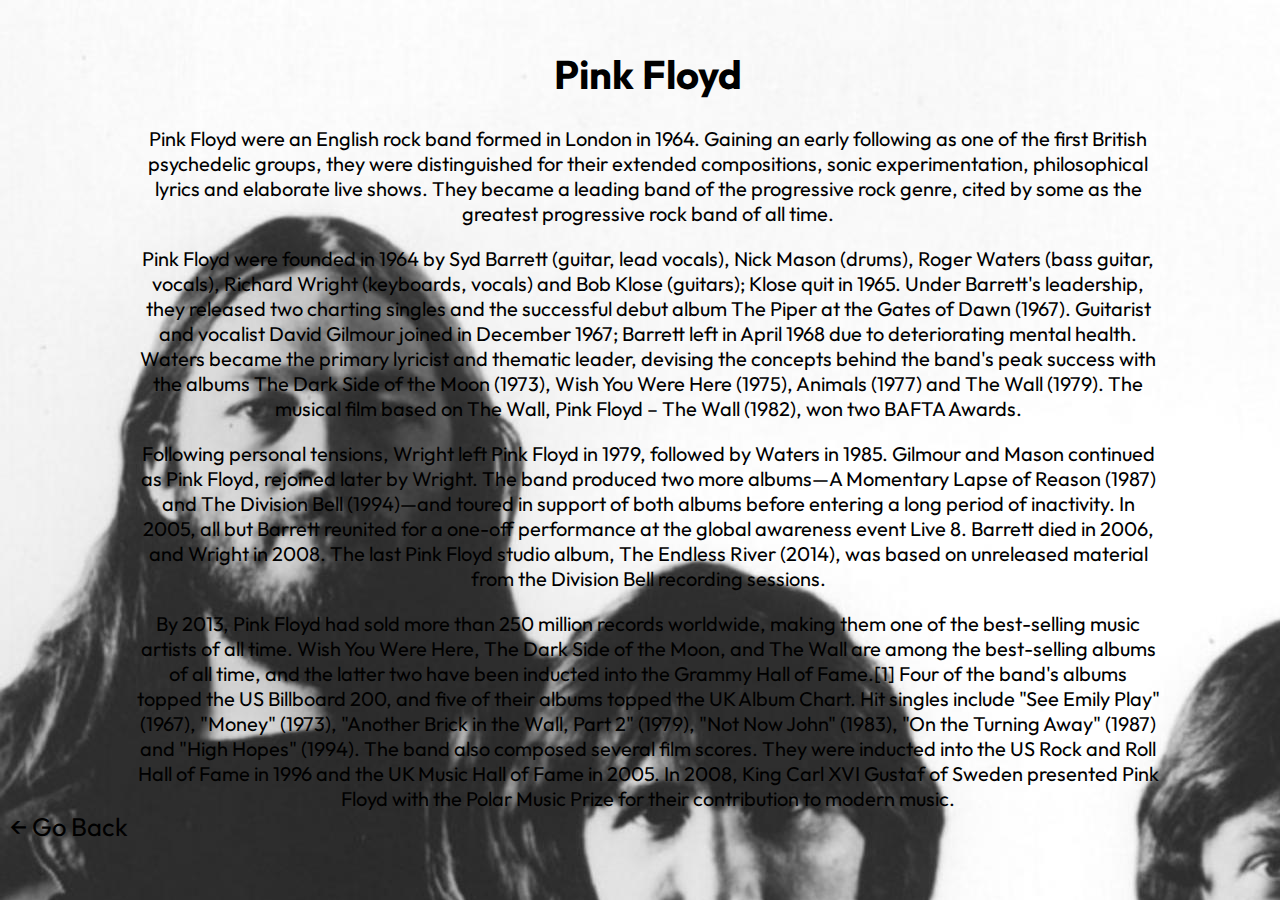
<file: redirects/about.html>
<!DOCTYPE html>
<html lang="en">
<head>
    <meta charset="UTF-8">
    <meta http-equiv="X-UA-Compatible" content="IE=edge">
    <meta name="viewport" content="width=device-width, initial-scale=1.0">
    <title>Pink Floyd</title>
    <link rel="stylesheet" href="style/general-redir.css">
    <link rel="stylesheet" href="style/about.css">
</head>
<body>
    <div class="text">
        <h1>Pink Floyd</h1>
        <p>Pink Floyd were an English rock band formed in London in 1964. Gaining an early following as one of the first British psychedelic groups, they were distinguished for their extended compositions, sonic experimentation, philosophical lyrics and elaborate live shows. They became a leading band of the progressive rock genre, cited by some as the greatest progressive rock band of all time.</p>
        <p>Pink Floyd were founded in 1964 by Syd Barrett (guitar, lead vocals), Nick Mason (drums), Roger Waters (bass guitar, vocals), Richard Wright (keyboards, vocals) and Bob Klose (guitars); Klose quit in 1965. Under Barrett's leadership, they released two charting singles and the successful debut album The Piper at the Gates of Dawn (1967). Guitarist and vocalist David Gilmour joined in December 1967; Barrett left in April 1968 due to deteriorating mental health. Waters became the primary lyricist and thematic leader, devising the concepts behind the band's peak success with the albums The Dark Side of the Moon (1973), Wish You Were Here (1975), Animals (1977) and The Wall (1979). The musical film based on The Wall, Pink Floyd – The Wall (1982), won two BAFTA Awards.</p>
        <p>Following personal tensions, Wright left Pink Floyd in 1979, followed by Waters in 1985. Gilmour and Mason continued as Pink Floyd, rejoined later by Wright. The band produced two more albums—A Momentary Lapse of Reason (1987) and The Division Bell (1994)—and toured in support of both albums before entering a long period of inactivity. In 2005, all but Barrett reunited for a one-off performance at the global awareness event Live 8. Barrett died in 2006, and Wright in 2008. The last Pink Floyd studio album, The Endless River (2014), was based on unreleased material from the Division Bell recording sessions.</p>
        <p>By 2013, Pink Floyd had sold more than 250 million records worldwide, making them one of the best-selling music artists of all time. Wish You Were Here, The Dark Side of the Moon, and The Wall are among the best-selling albums of all time, and the latter two have been inducted into the Grammy Hall of Fame.[1] Four of the band's albums topped the US Billboard 200, and five of their albums topped the UK Album Chart. Hit singles include "See Emily Play" (1967), "Money" (1973), "Another Brick in the Wall, Part 2" (1979), "Not Now John" (1983), "On the Turning Away" (1987) and "High Hopes" (1994). The band also composed several film scores. They were inducted into the US Rock and Roll Hall of Fame in 1996 and the UK Music Hall of Fame in 2005. In 2008, King Carl XVI Gustaf of Sweden presented Pink Floyd with the Polar Music Prize for their contribution to modern music.</p>
    </div>
    <a href="../index.html" class="back">&larr; Go Back</a>
</body>
</html>
</file>
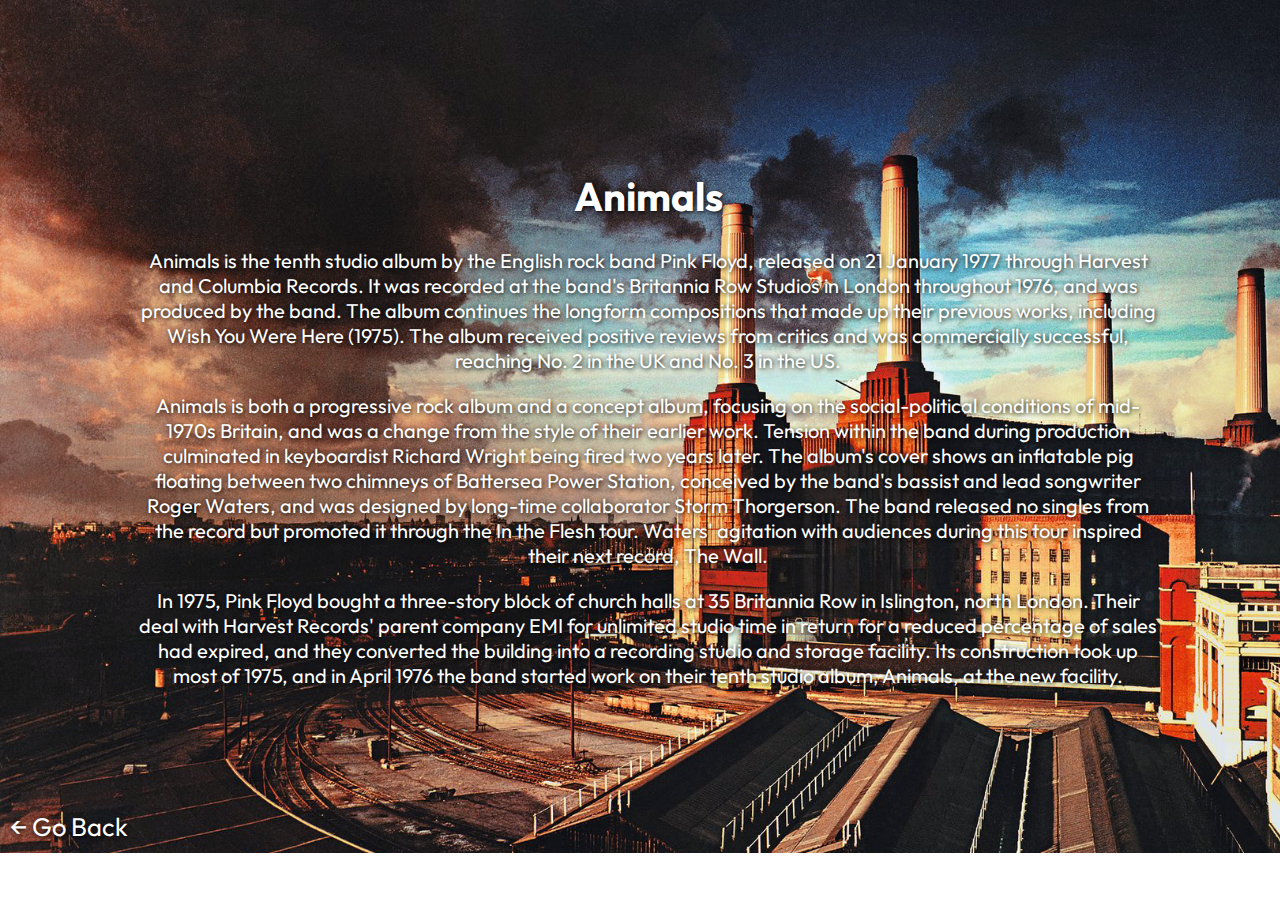
<file: redirects/Animals.html>
<!DOCTYPE html>
<html lang="en">
<head>
    <meta charset="UTF-8">
    <meta http-equiv="X-UA-Compatible" content="IE=edge">
    <meta name="viewport" content="width=device-width, initial-scale=1.0">
    <title>Animals</title>
    <link rel="stylesheet" href="style/animals.css">
    <link rel="stylesheet" href="style/general-redir.css">
</head>
<body>
    <div class="text">
        <h1>Animals</h1>
        <p>Animals is the tenth studio album by the English rock band Pink Floyd, released on 21 January 1977 through Harvest and Columbia Records. It was recorded at the band's Britannia Row Studios in London throughout 1976, and was produced by the band. The album continues the longform compositions that made up their previous works, including Wish You Were Here (1975). The album received positive reviews from critics and was commercially successful, reaching No. 2 in the UK and No. 3 in the US.</p>
        <p>Animals is both a progressive rock album and a concept album, focusing on the social-political conditions of mid-1970s Britain, and was a change from the style of their earlier work. Tension within the band during production culminated in keyboardist Richard Wright being fired two years later. The album's cover shows an inflatable pig floating between two chimneys of Battersea Power Station, conceived by the band's bassist and lead songwriter Roger Waters, and was designed by long-time collaborator Storm Thorgerson. The band released no singles from the record but promoted it through the In the Flesh tour. Waters' agitation with audiences during this tour inspired their next record, The Wall.</p>
        <p>In 1975, Pink Floyd bought a three-story block of church halls at 35 Britannia Row in Islington, north London. Their deal with Harvest Records' parent company EMI for unlimited studio time in return for a reduced percentage of sales had expired, and they converted the building into a recording studio and storage facility. Its construction took up most of 1975, and in April 1976 the band started work on their tenth studio album, Animals, at the new facility.</p>
    </div>
    <a href="../index.html" class="back">&larr; Go Back</a>
</body>
</html>
</file>
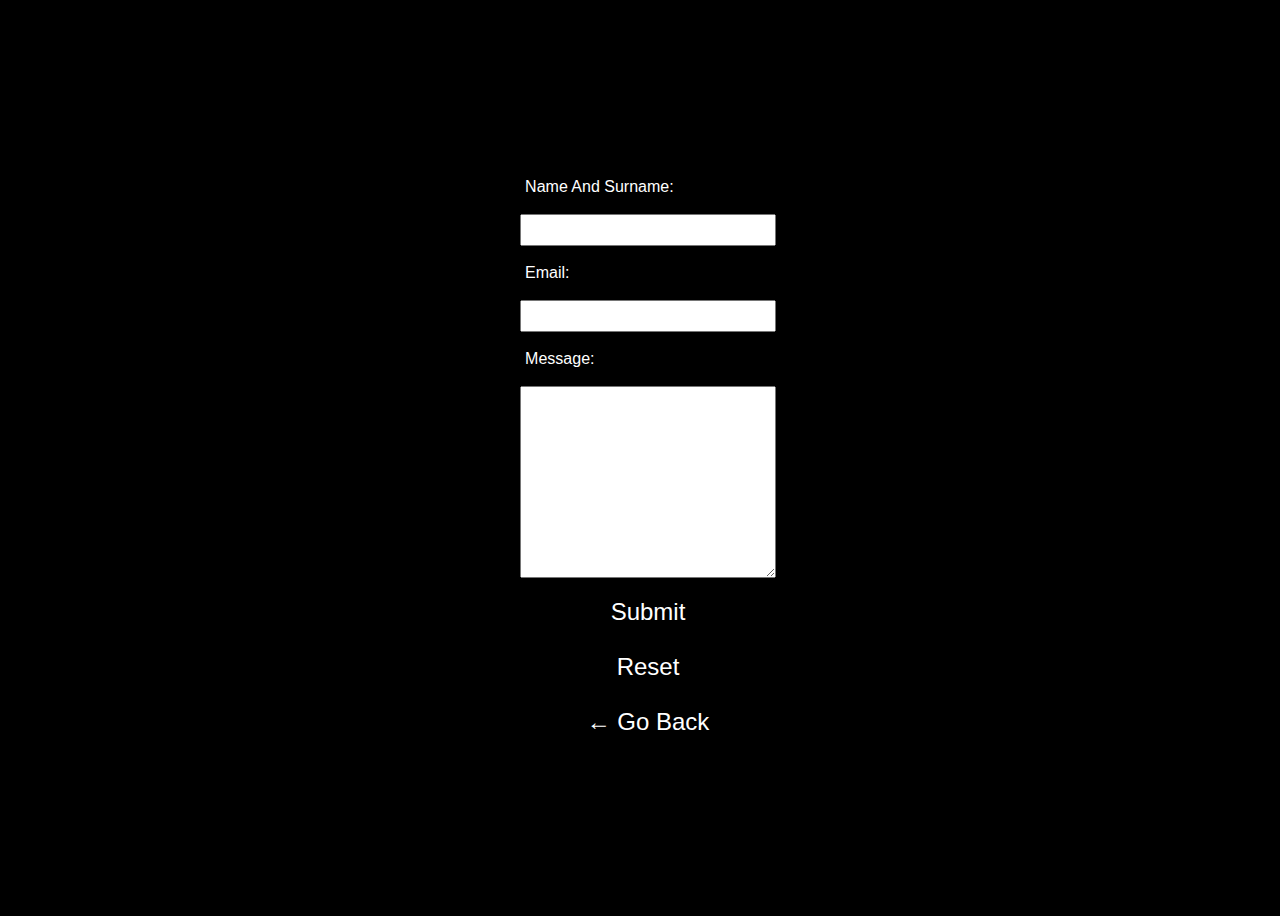
<file: redirects/Contact.html>
<!DOCTYPE html>
<html lang="en">
<head>
    <meta charset="UTF-8">
    <meta http-equiv="X-UA-Compatible" content="IE=edge">
    <meta name="viewport" content="width=device-width, initial-scale=1.0">
    <title>Contact</title>
    <link rel="stylesheet" href="style\contact.css">
    <link href="https://fonts.googleapis.com/icon?family=Material+Icons" rel="stylesheet">
</head>
<body>
    <form action="">
        <label for="name">Name And Surname:</label>
        <input type="text" name="name" id="name" required>
        <label for="email">Email:</label>
        <input type="email" name="email" id="email" required>
        <label for="message">Message:</label>
        <textarea name="message" id="message" cols="30" rows="10"></textarea>
        <input type="submit" value="Submit" class="submit">
        <button type="reset" class="reset">Reset</button>
        <a href="../index.html" tabindex="0" class="back">
            &larr; Go Back
        </a>
    </form>
</body>
</html>
</file>
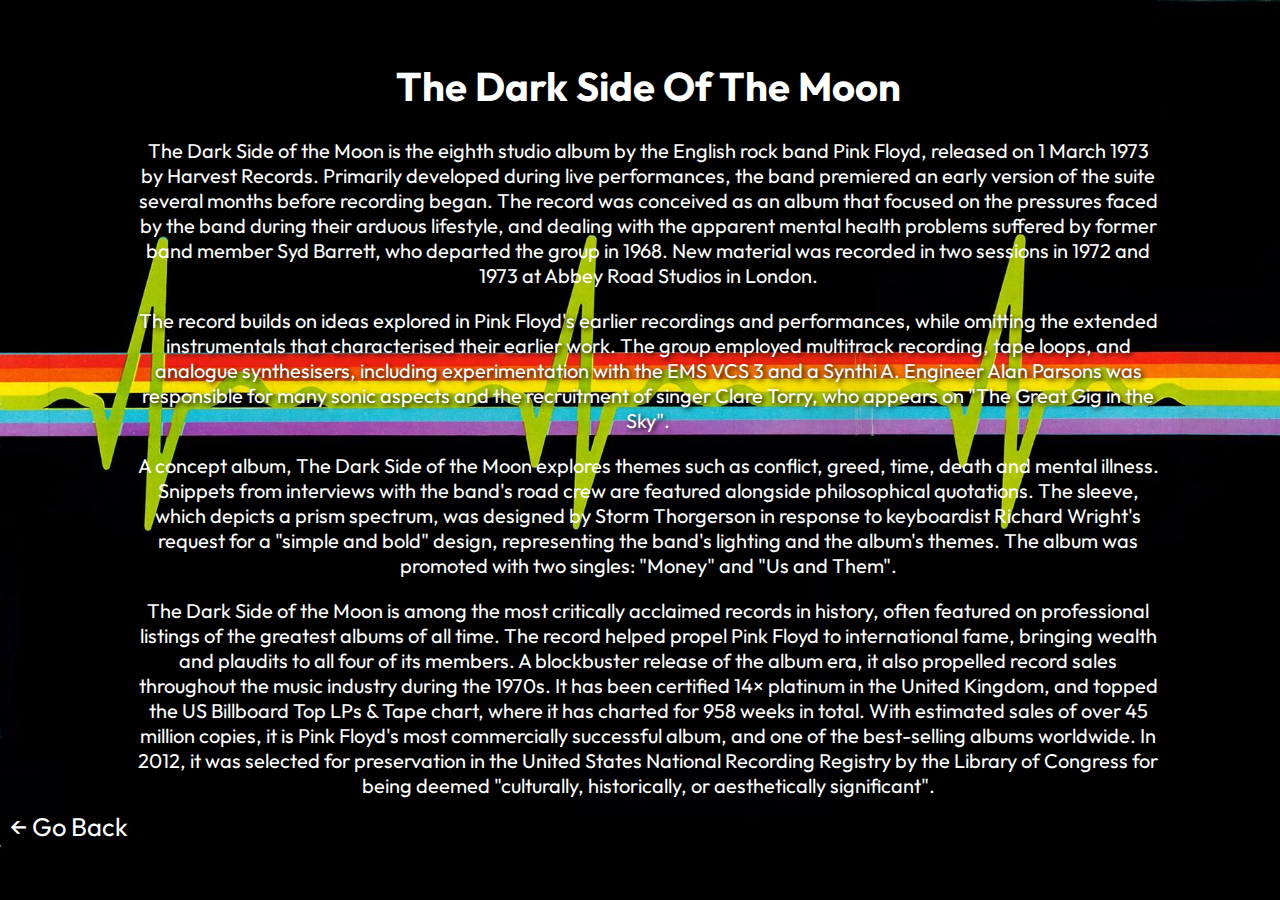
<file: redirects/DarkSide.html>
<!DOCTYPE html>
<html lang="en">
<head>
    <meta charset="UTF-8">
    <meta http-equiv="X-UA-Compatible" content="IE=edge">
    <meta name="viewport" content="width=device-width, initial-scale=1.0">
    <title>Document</title>
    <link rel="stylesheet" href="style/darkside.css">
    <link rel="stylesheet" href="style/general-redir.css">
</head>
<body>
    <div class="text">
        <h1>The Dark Side Of The Moon</h1>
        <p>The Dark Side of the Moon is the eighth studio album by the English rock band Pink Floyd, released on 1 March 1973 by Harvest Records. Primarily developed during live performances, the band premiered an early version of the suite several months before recording began. The record was conceived as an album that focused on the pressures faced by the band during their arduous lifestyle, and dealing with the apparent mental health problems suffered by former band member Syd Barrett, who departed the group in 1968. New material was recorded in two sessions in 1972 and 1973 at Abbey Road Studios in London.</p>
        <p class="different">The record builds on ideas explored in Pink Floyd's earlier recordings and performances, while omitting the extended instrumentals that characterised their earlier work. The group employed multitrack recording, tape loops, and analogue synthesisers, including experimentation with the EMS VCS 3 and a Synthi A. Engineer Alan Parsons was responsible for many sonic aspects and the recruitment of singer Clare Torry, who appears on "The Great Gig in the Sky".</p>
        <p>A concept album, The Dark Side of the Moon explores themes such as conflict, greed, time, death and mental illness. Snippets from interviews with the band's road crew are featured alongside philosophical quotations. The sleeve, which depicts a prism spectrum, was designed by Storm Thorgerson in response to keyboardist Richard Wright's request for a "simple and bold" design, representing the band's lighting and the album's themes. The album was promoted with two singles: "Money" and "Us and Them".</p>
        <p>The Dark Side of the Moon is among the most critically acclaimed records in history, often featured on professional listings of the greatest albums of all time. The record helped propel Pink Floyd to international fame, bringing wealth and plaudits to all four of its members. A blockbuster release of the album era, it also propelled record sales throughout the music industry during the 1970s. It has been certified 14× platinum in the United Kingdom, and topped the US Billboard Top LPs & Tape chart, where it has charted for 958 weeks in total. With estimated sales of over 45 million copies, it is Pink Floyd's most commercially successful album, and one of the best-selling albums worldwide. In 2012, it was selected for preservation in the United States National Recording Registry by the Library of Congress for being deemed "culturally, historically, or aesthetically significant".</p>
    </div>
    <a href="../index.html" class="back">&larr; Go Back</a>
</body>
</html>
</file>
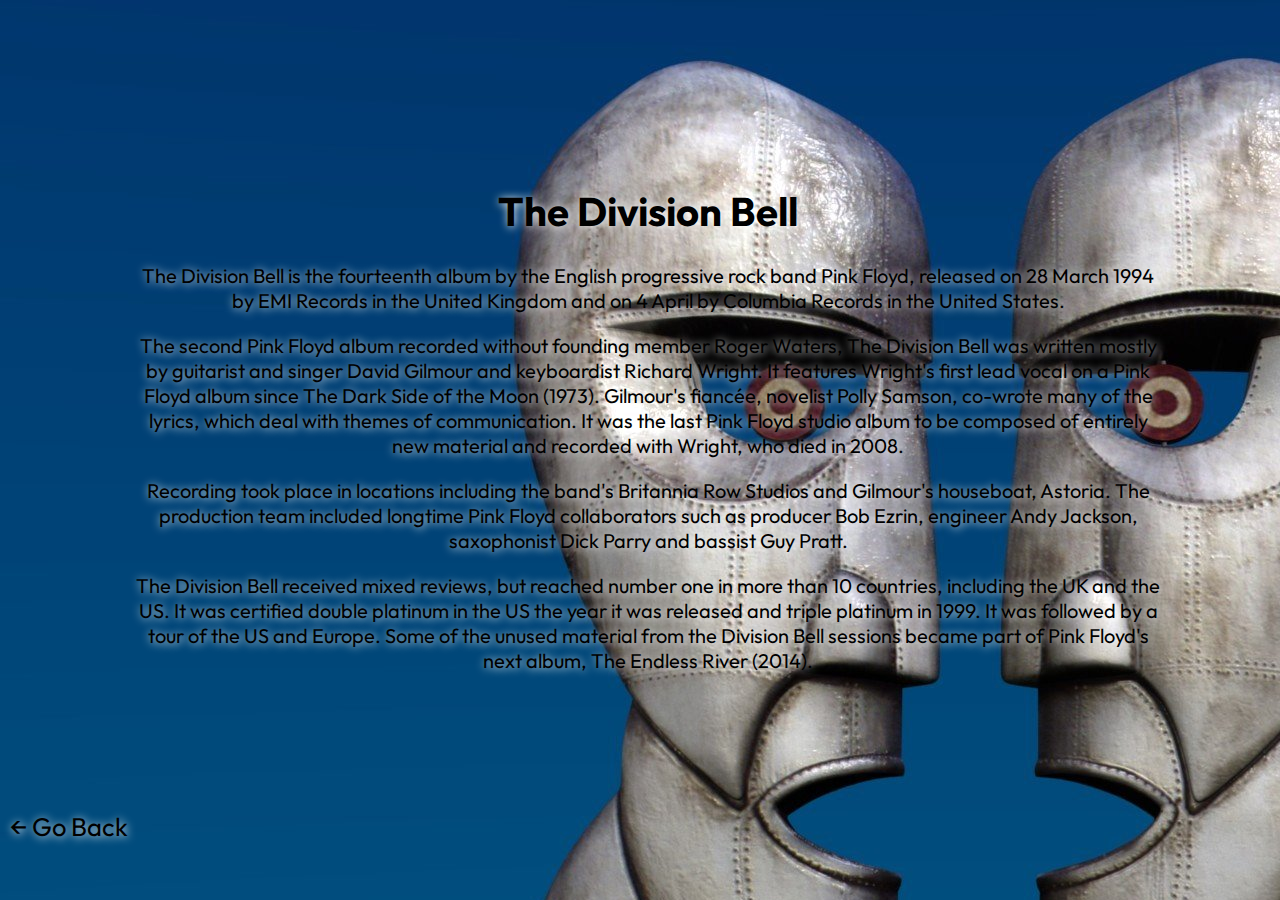
<file: redirects/DivisionBell.html>
<!DOCTYPE html>
<html lang="en">
<head>
    <meta charset="UTF-8">
    <meta http-equiv="X-UA-Compatible" content="IE=edge">
    <meta name="viewport" content="width=device-width, initial-scale=1.0">
    <title>The Division Bell</title>
    <link rel="stylesheet" href="style/general-redir.css">
    <link rel="stylesheet" href="style/divisionbell.css">
</head>
<body>
    <div class="text">
        <h1>The Division Bell</h1>
        <p>The Division Bell is the fourteenth album by the English progressive rock band Pink Floyd, released on 28 March 1994 by EMI Records in the United Kingdom and on 4 April by Columbia Records in the United States.</p>
        <p>The second Pink Floyd album recorded without founding member Roger Waters, The Division Bell was written mostly by guitarist and singer David Gilmour and keyboardist Richard Wright. It features Wright's first lead vocal on a Pink Floyd album since The Dark Side of the Moon (1973). Gilmour's fiancée, novelist Polly Samson, co-wrote many of the lyrics, which deal with themes of communication. It was the last Pink Floyd studio album to be composed of entirely new material and recorded with Wright, who died in 2008.</p>
        <p>Recording took place in locations including the band's Britannia Row Studios and Gilmour's houseboat, Astoria. The production team included longtime Pink Floyd collaborators such as producer Bob Ezrin, engineer Andy Jackson, saxophonist Dick Parry and bassist Guy Pratt.</p>
        <p>The Division Bell received mixed reviews, but reached number one in more than 10 countries, including the UK and the US. It was certified double platinum in the US the year it was released and triple platinum in 1999. It was followed by a tour of the US and Europe. Some of the unused material from the Division Bell sessions became part of Pink Floyd's next album, The Endless River (2014).</p>
    </div>
    <a href="../index.html" class="back">&larr; Go Back</a>
</body>
</html>
</file>
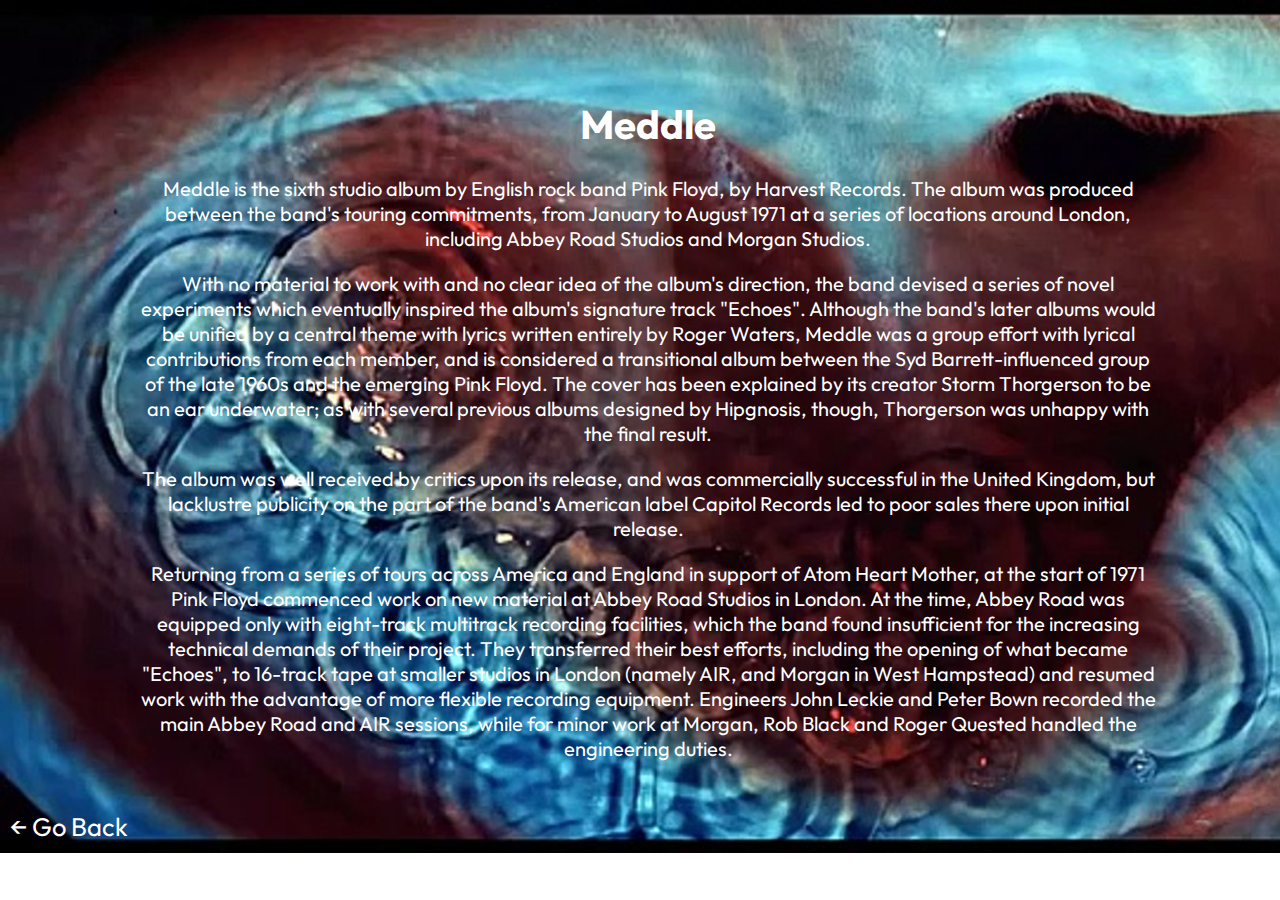
<file: redirects/Meddle.html>
<!DOCTYPE html>
<html lang="en">
<head>
    <meta charset="UTF-8">
    <meta http-equiv="X-UA-Compatible" content="IE=edge">
    <meta name="viewport" content="width=device-width, initial-scale=1.0">
    <title>Document</title>
    <link rel="stylesheet" href="style/meddle.css">
    <link rel="stylesheet" href="style/general-redir.css">
</head>
<body>
    <div class="text">
        <h1>Meddle</h1>
        <p>Meddle is the sixth studio album by English rock band Pink Floyd, by Harvest Records. The album was produced between the band's touring commitments, from January to August 1971 at a series of locations around London, including Abbey Road Studios and Morgan Studios.</p>
        <p>With no material to work with and no clear idea of the album's direction, the band devised a series of novel experiments which eventually inspired the album's signature track "Echoes". Although the band's later albums would be unified by a central theme with lyrics written entirely by Roger Waters, Meddle was a group effort with lyrical contributions from each member, and is considered a transitional album between the Syd Barrett-influenced group of the late 1960s and the emerging Pink Floyd. The cover has been explained by its creator Storm Thorgerson to be an ear underwater; as with several previous albums designed by Hipgnosis, though, Thorgerson was unhappy with the final result.</p>
        <p>The album was well received by critics upon its release, and was commercially successful in the United Kingdom, but lacklustre publicity on the part of the band's American label Capitol Records led to poor sales there upon initial release.</p>
        <p>Returning from a series of tours across America and England in support of Atom Heart Mother, at the start of 1971 Pink Floyd commenced work on new material at Abbey Road Studios in London. At the time, Abbey Road was equipped only with eight-track multitrack recording facilities, which the band found insufficient for the increasing technical demands of their project. They transferred their best efforts, including the opening of what became "Echoes", to 16-track tape at smaller studios in London (namely AIR, and Morgan in West Hampstead) and resumed work with the advantage of more flexible recording equipment. Engineers John Leckie and Peter Bown recorded the main Abbey Road and AIR sessions, while for minor work at Morgan, Rob Black and Roger Quested handled the engineering duties.</p>
    </div>
    <a href="../index.html" class="back">&larr; Go Back</a>
</body>
</html>
</file>
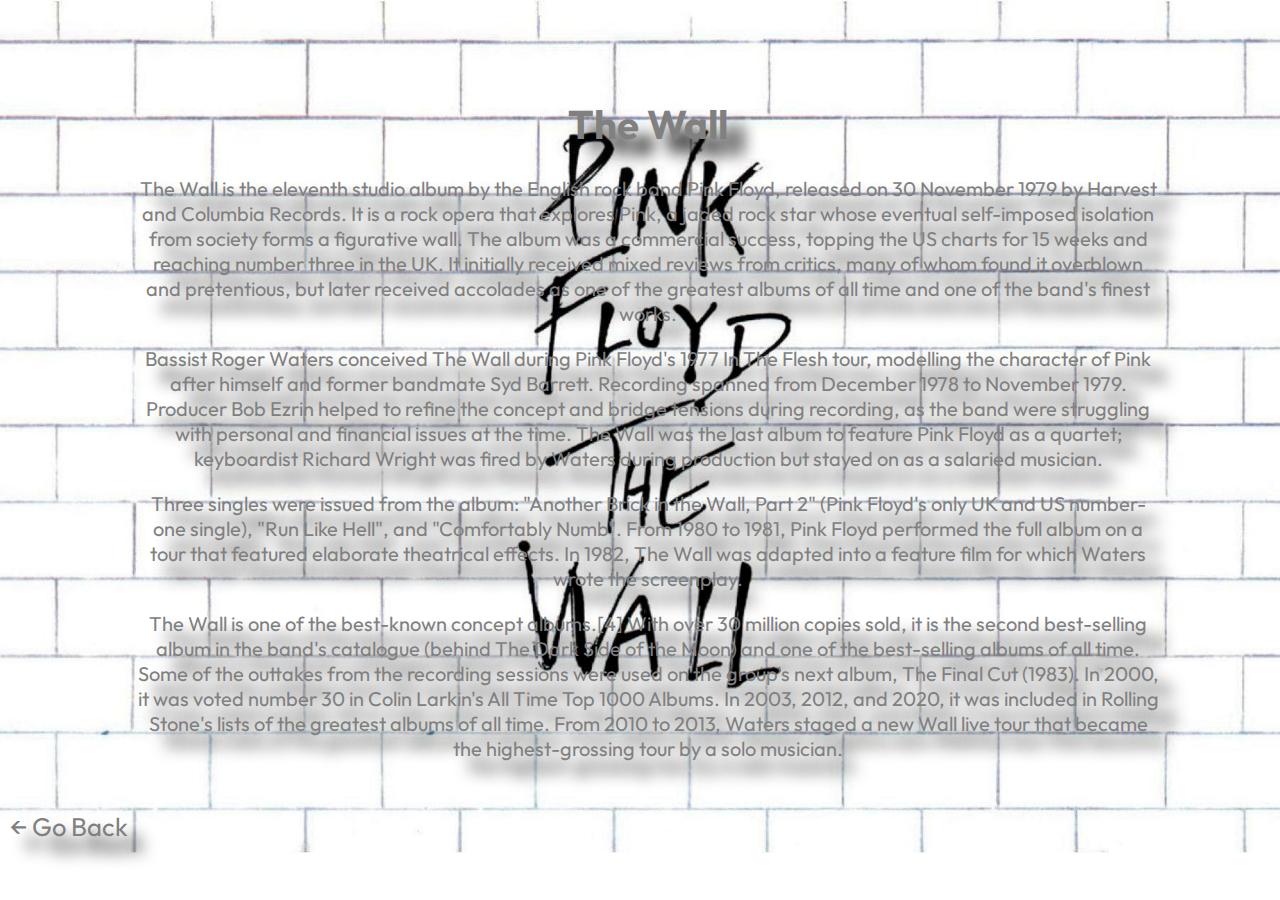
<file: redirects/TheWall.html>
<!DOCTYPE html>
<html lang="en">
<head>
    <meta charset="UTF-8">
    <meta http-equiv="X-UA-Compatible" content="IE=edge">
    <meta name="viewport" content="width=device-width, initial-scale=1.0">
    <title>The Wall</title>
    <link rel="stylesheet" href="style/thewall.css">
    <link rel="stylesheet" href="style/general-redir.css">
</head>
<body>
    <div class="text">
        <h1>The Wall</h1>
        <p>The Wall is the eleventh studio album by the English rock band Pink Floyd, released on 30 November 1979 by Harvest and Columbia Records. It is a rock opera that explores Pink, a jaded rock star whose eventual self-imposed isolation from society forms a figurative wall. The album was a commercial success, topping the US charts for 15 weeks and reaching number three in the UK. It initially received mixed reviews from critics, many of whom found it overblown and pretentious, but later received accolades as one of the greatest albums of all time and one of the band's finest works.</p>
        <p>Bassist Roger Waters conceived The Wall during Pink Floyd's 1977 In The Flesh tour, modelling the character of Pink after himself and former bandmate Syd Barrett. Recording spanned from December 1978 to November 1979. Producer Bob Ezrin helped to refine the concept and bridge tensions during recording, as the band were struggling with personal and financial issues at the time. The Wall was the last album to feature Pink Floyd as a quartet; keyboardist Richard Wright was fired by Waters during production but stayed on as a salaried musician.</p>
        <p>Three singles were issued from the album: "Another Brick in the Wall, Part 2" (Pink Floyd's only UK and US number-one single), "Run Like Hell", and "Comfortably Numb". From 1980 to 1981, Pink Floyd performed the full album on a tour that featured elaborate theatrical effects. In 1982, The Wall was adapted into a feature film for which Waters wrote the screenplay.</p>
        <p>The Wall is one of the best-known concept albums.[4] With over 30 million copies sold, it is the second best-selling album in the band's catalogue (behind The Dark Side of the Moon) and one of the best-selling albums of all time. Some of the outtakes from the recording sessions were used on the group's next album, The Final Cut (1983). In 2000, it was voted number 30 in Colin Larkin's All Time Top 1000 Albums. In 2003, 2012, and 2020, it was included in Rolling Stone's lists of the greatest albums of all time. From 2010 to 2013, Waters staged a new Wall live tour that became the highest-grossing tour by a solo musician.</p>
    </div>
    <a href="../index.html" class="back">&larr; Go Back</a>
</body>
</html>
</file>
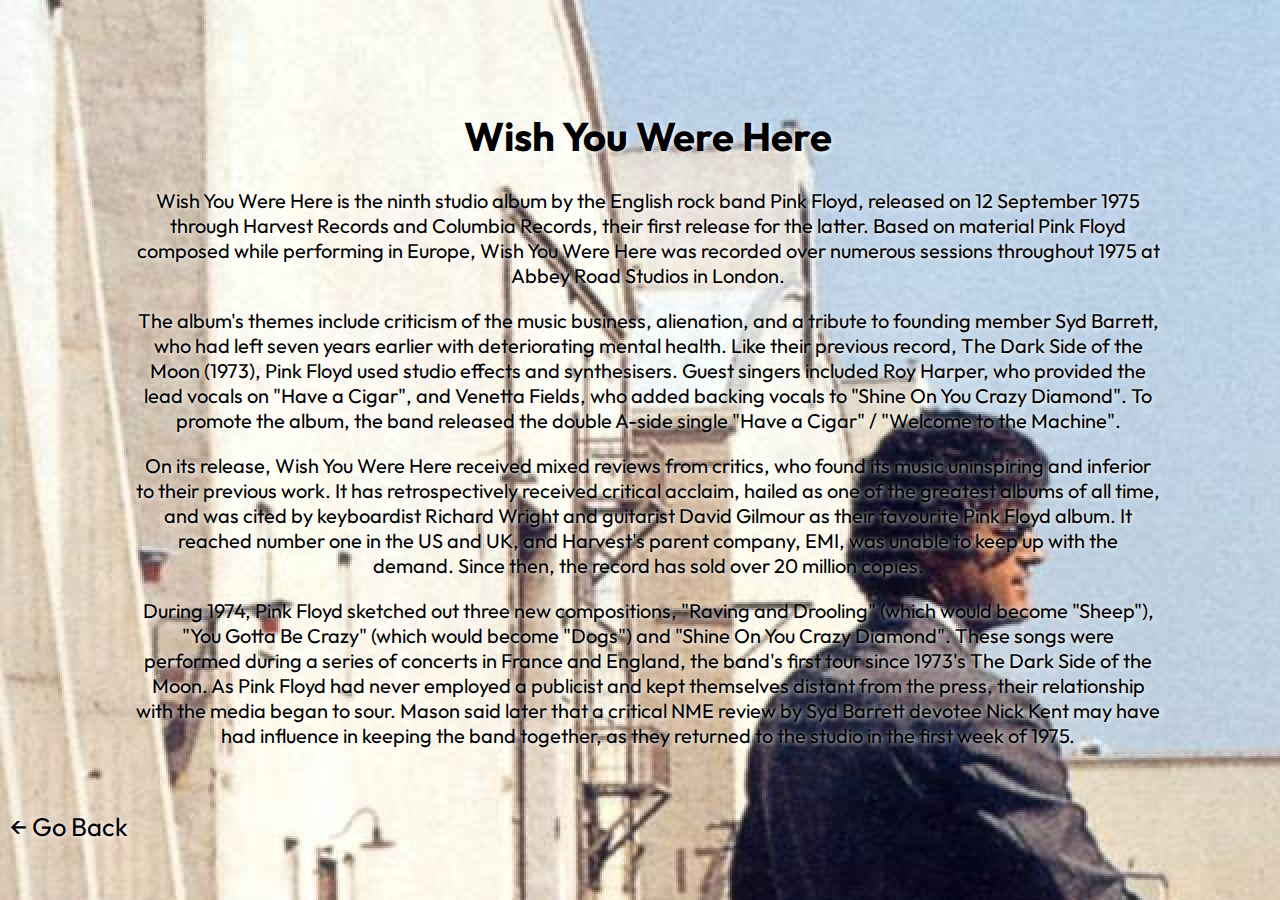
<file: redirects/WYWH.html>
<!DOCTYPE html>
<html lang="en">
<head>
    <meta charset="UTF-8">
    <meta http-equiv="X-UA-Compatible" content="IE=edge">
    <meta name="viewport" content="width=device-width, initial-scale=1.0">
    <title>Wish You Were Here</title>
    <link rel="stylesheet" href="style/general-redir.css">
    <link rel="stylesheet" href="style/wywh.css">
</head>
<body>
    <div class="text">
        <h1>Wish You Were Here</h1>
        <p>Wish You Were Here is the ninth studio album by the English rock band Pink Floyd, released on 12 September 1975 through Harvest Records and Columbia Records, their first release for the latter. Based on material Pink Floyd composed while performing in Europe, Wish You Were Here was recorded over numerous sessions throughout 1975 at Abbey Road Studios in London.</p>
        <p>The album's themes include criticism of the music business, alienation, and a tribute to founding member Syd Barrett, who had left seven years earlier with deteriorating mental health. Like their previous record, The Dark Side of the Moon (1973), Pink Floyd used studio effects and synthesisers. Guest singers included Roy Harper, who provided the lead vocals on "Have a Cigar", and Venetta Fields, who added backing vocals to "Shine On You Crazy Diamond". To promote the album, the band released the double A-side single "Have a Cigar" / "Welcome to the Machine".</p>
        <p>On its release, Wish You Were Here received mixed reviews from critics, who found its music uninspiring and inferior to their previous work. It has retrospectively received critical acclaim, hailed as one of the greatest albums of all time, and was cited by keyboardist Richard Wright and guitarist David Gilmour as their favourite Pink Floyd album. It reached number one in the US and UK, and Harvest's parent company, EMI, was unable to keep up with the demand. Since then, the record has sold over 20 million copies.</p>
        <p>During 1974, Pink Floyd sketched out three new compositions, "Raving and Drooling" (which would become "Sheep"), "You Gotta Be Crazy" (which would become "Dogs") and "Shine On You Crazy Diamond". These songs were performed during a series of concerts in France and England, the band's first tour since 1973's The Dark Side of the Moon. As Pink Floyd had never employed a publicist and kept themselves distant from the press, their relationship with the media began to sour. Mason said later that a critical NME review by Syd Barrett devotee Nick Kent may have had influence in keeping the band together, as they returned to the studio in the first week of 1975.</p>
    </div>
    <a href="../index.html" class="back">&larr; Go Back</a>
</body>
</html>
</file>
<file: redirects/style/general-redir.css>
@import url('https://fonts.googleapis.com/css2?family=Outfit:wght@100;300;400;500;700&display=swap');

*,
*::before,
*::after {
    box-sizing: border-box;
}

body {
    background-size: cover;
    background-repeat: no-repeat;
    /* min-width: 1000px; */
    width: 100vw;
    min-height: 93vh;
    overflow-x: hidden;
    color: white;
    font-family: 'Outfit', sans-serif;
    text-align: center;
    position: relative;
}

.text {
    max-width: 90%;
    min-width: 80%;
    position: absolute;
    top: 50%;
    left: 50%;
    transform: translate(-50%, -50%);
    font-size: 1.25rem;
}

.back {
    position: absolute;
    bottom: 0;
    left: 0;
    text-decoration: none;
    color: inherit;
    font-size: 2vw;
    border: 2px solid transparent;
    transition: border-color 0.5s ease-in-out;
    border-radius: 5px;
}

.back:hover {
    border-color: inherit;
}
</file>
<file: redirects/style/about.css>
body {
    background: url('../../images/pf.jpg');
    color: black;
}
</file>
<file: redirects/style/animals.css>
body {
    background: url('../../images/animals.png');
    text-shadow: 1px 1px 5px black;
}
</file>
<file: redirects/style/darkside.css>
body {
    background: url('../../images/dark\ side\ heartrate.jpg') black;
}

.different {
    text-shadow: 2px 2px 5px black;
}
</file>
<file: redirects/style/divisionbell.css>
body {
    background: url('../../images/divisionbell.jpg');
    color: black;
    text-shadow: 1px 1px 10px white;
}
</file>
<file: redirects/style/meddle.css>
body {
    background: url('../../images/meddle.jpeg');
}
</file>
<file: redirects/style/thewall.css>
body {
    background: url('../../images/the_wall.jpg');
    color: gray !important;
    text-shadow: 1em 1em 1em black;
}
</file>
<file: redirects/style/wywh.css>
body {
    background: url('../../images/wish\ you\ were\ here.jpg');
    color: black;
    text-shadow: 1px 1px 5px white;
}
</file>
